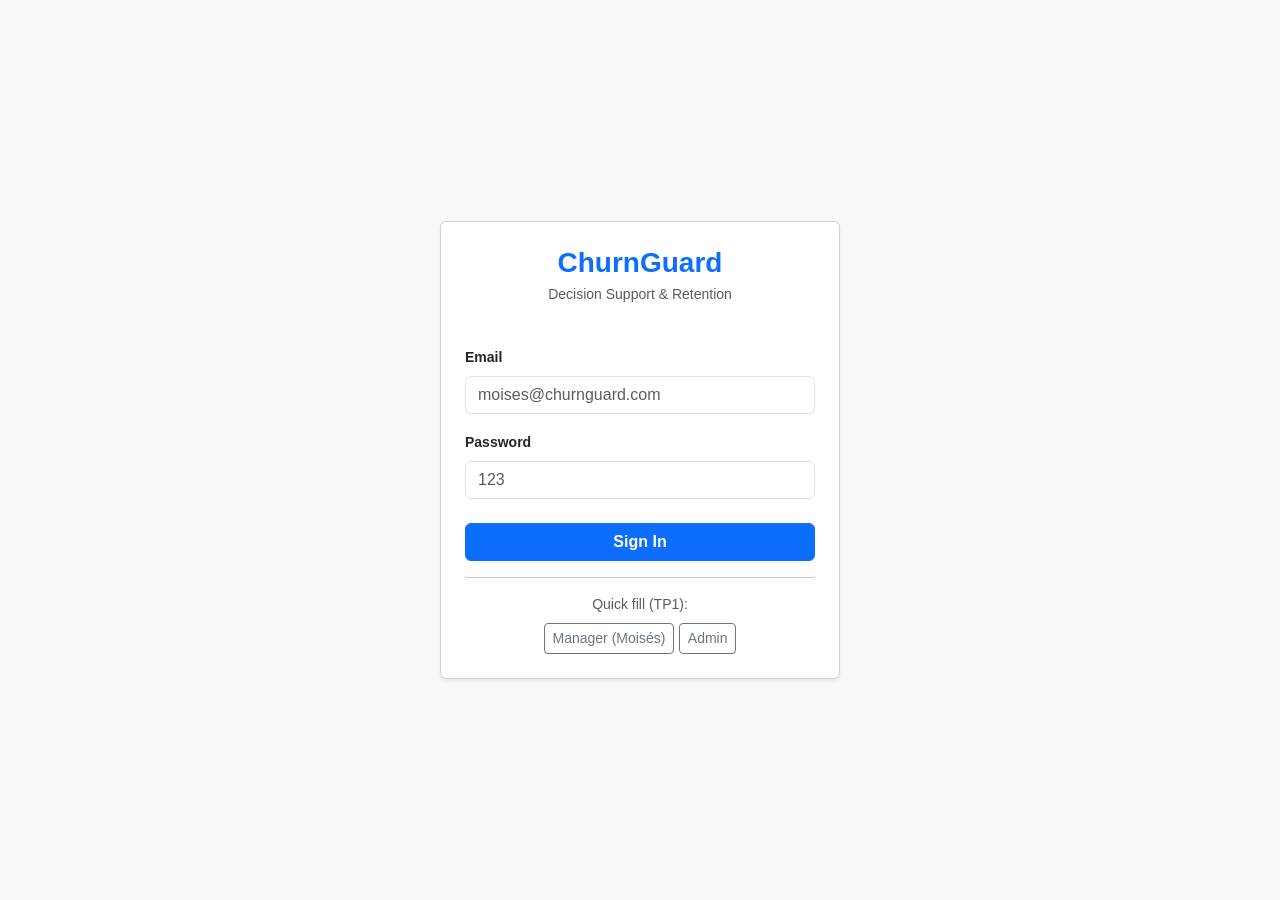
<file: index.html>
<!DOCTYPE html>
<html lang="en">
<head>
    <meta charset="UTF-8">
    <!-- Ensures the page adapts well to small screens (mobile/tablets) -->
    <meta name="viewport" content="width=device-width, initial-scale=1.0">
    <title>ChurnGuard — Login</title>

    <!-- Imports Bootstrap 5 CSS directly from the internet (CDN) -->
    <link href="https://cdn.jsdelivr.net/npm/bootstrap@5.3.2/dist/css/bootstrap.min.css" rel="stylesheet">
    
    <!-- Imports our stylesheet -->
    <link rel="stylesheet" href="css/style.css">
</head>
<!-- bg-light gives a light gray background; d-flex + vh-100 centers the card in the middle of the screen -->
<body class="bg-light d-flex align-items-center justify-content-center vh-100">

    <!-- Main login form card -->
    <div class="card shadow-sm p-4" style="width: 100%; max-width: 400px;">
        
        <!-- Card header -->
        <div class="text-center mb-4">
            <h3 class="fw-bold text-primary mb-1">ChurnGuard</h3>
            <p class="text-muted small">Decision Support & Retention</p>
        </div>

        <!-- Error box: starts hidden (d-none) and only appears if login fails -->
        <div id="error-message" class="alert alert-danger d-none py-2 small" role="alert"></div>

        <!-- Authentication form -->
        <form id="login-form">
            <div class="mb-3">
                <label for="email" class="form-label small fw-semibold">Email</label>
                <!-- The 'required' attribute prevents submitting empty -->
                <input type="email" id="email" class="form-control" placeholder="moises@churnguard.com" required>
            </div>

            <div class="mb-3">
                <label for="password" class="form-label small fw-semibold">Password</label>
                <input type="password" id="password" class="form-control" placeholder="123" required>
            </div>

            <button type="submit" class="btn btn-primary w-100 fw-semibold mt-2">
                Sign In
            </button>
        </form>

        <hr class="my-3">

        <!-- Shortcuts for quick testing without typing the email every time -->
        <div class="text-center">
            <small class="text-muted d-block mb-2">Quick fill (TP1):</small>
            <button type="button" class="btn btn-outline-secondary btn-sm" onclick="fillDemo('moises@churnguard.com')">
                Manager (Moisés)
            </button>
            <button type="button" class="btn btn-outline-secondary btn-sm" onclick="fillDemo('admin@churnguard.com')">
                Admin
            </button>
        </div>
    </div>

    <!-- Loads our authentication JavaScript at the end of the body -->
    <script src="js/auth.js"></script>
</body>
</html>
</file>
<file: css/style.css>
/* Color variables to keep the theme consistent across the application */
:root {
    --sidebar-color: #222e3c;
    --sidebar-hover-color: #2d3e50;
    --primary-color: #3b7ddd;
    --bg-color: #f5f7fb;
}

body {
    background-color: var(--bg-color);
    font-family: 'Segoe UI', Roboto, Helvetica, Arial, sans-serif;
    color: #495057;
}

/* --- Sidebar --- */
.sidebar {
    min-width: 250px;
    max-width: 250px;
    background-color: var(--sidebar-color);
    color: #ffffff;
    min-height: 100vh; /* Ensures it goes all the way to the bottom of the screen */
}

.sidebar .nav-link {
    color: rgba(255, 255, 255, 0.75);
    padding: 0.75rem 1.25rem;
    border-left: 3px solid transparent;
    font-size: 0.92rem;
    cursor: pointer;
}

/* Effect on hover or when the tab is selected */
.sidebar .nav-link:hover,
.sidebar .nav-link.active {
    color: #ffffff;
    background-color: var(--sidebar-hover-color);
    border-left-color: var(--primary-color);
}

.sidebar-group-title {
    font-size: 0.72rem;
    text-transform: uppercase;
    letter-spacing: 0.08em;
    color: #adb5bd;
    padding: 1.25rem 1.25rem 0.4rem;
}

/* Highlight for calculated columns (Churn Score and Risk Level) */
.calculated-column {
    background-color: rgba(220, 53, 69, 0.05) !important;
    border-left: 1px dashed rgba(220, 53, 69, 0.25);
    border-right: 1px dashed rgba(220, 53, 69, 0.25);
}
</file>
